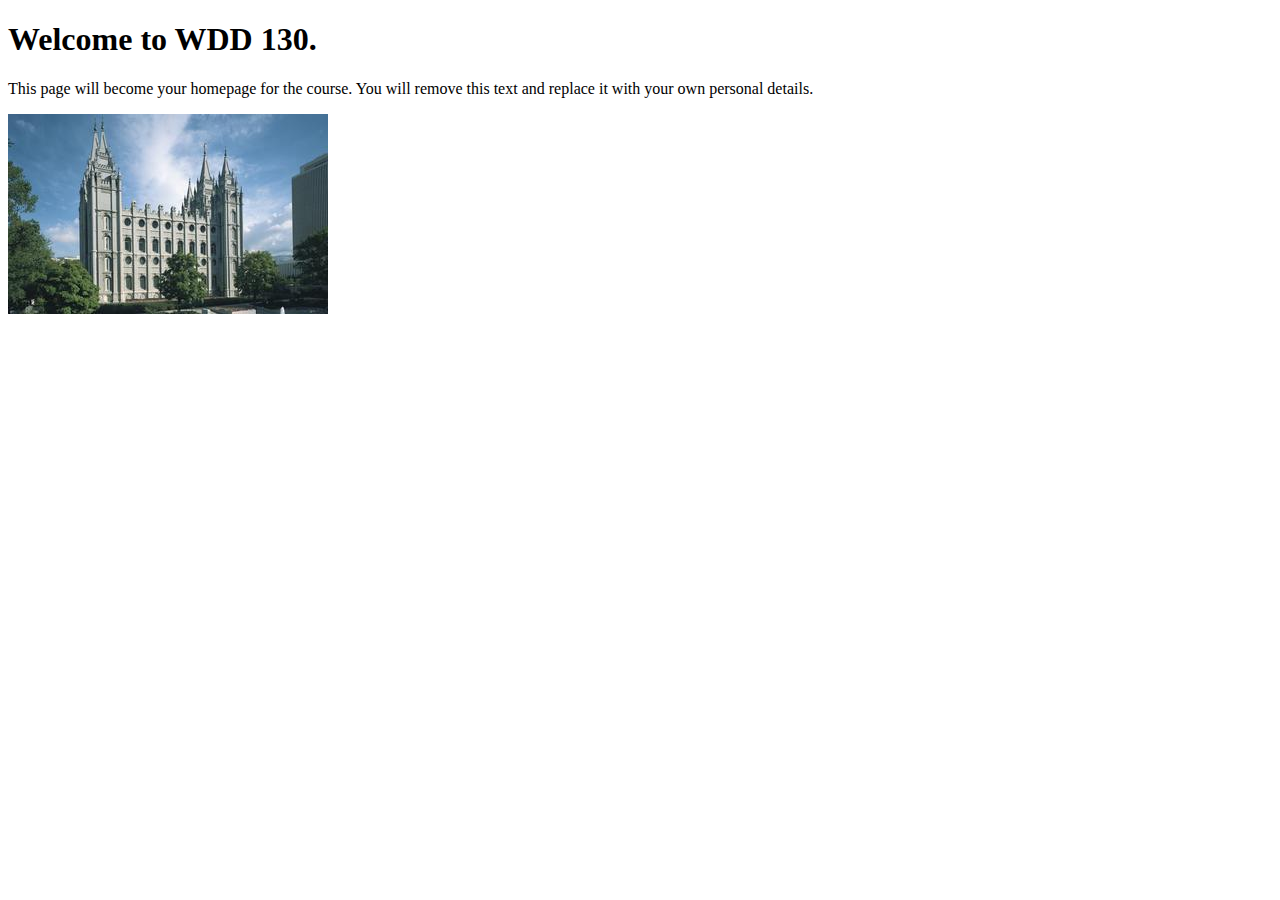
<file: index.html>
<!DOCTYPE html>
<html lang="en">
<head>
    <meta charset="UTF-8">
    <meta name="viewport" content="width=device-width, initial-scale=1.0">
    <title>WDD 130 | Personal Homepage</title>
</head>
<body>
    <h1>Welcome to WDD 130.</h1>
    <p>This page will become your homepage for the course. You will remove this text and replace it with your own personal details.</p>

    <img src="images/salt-lake-temple.jpg" alt="The Salt Lake Temple.">
</body>
</html>
</file>
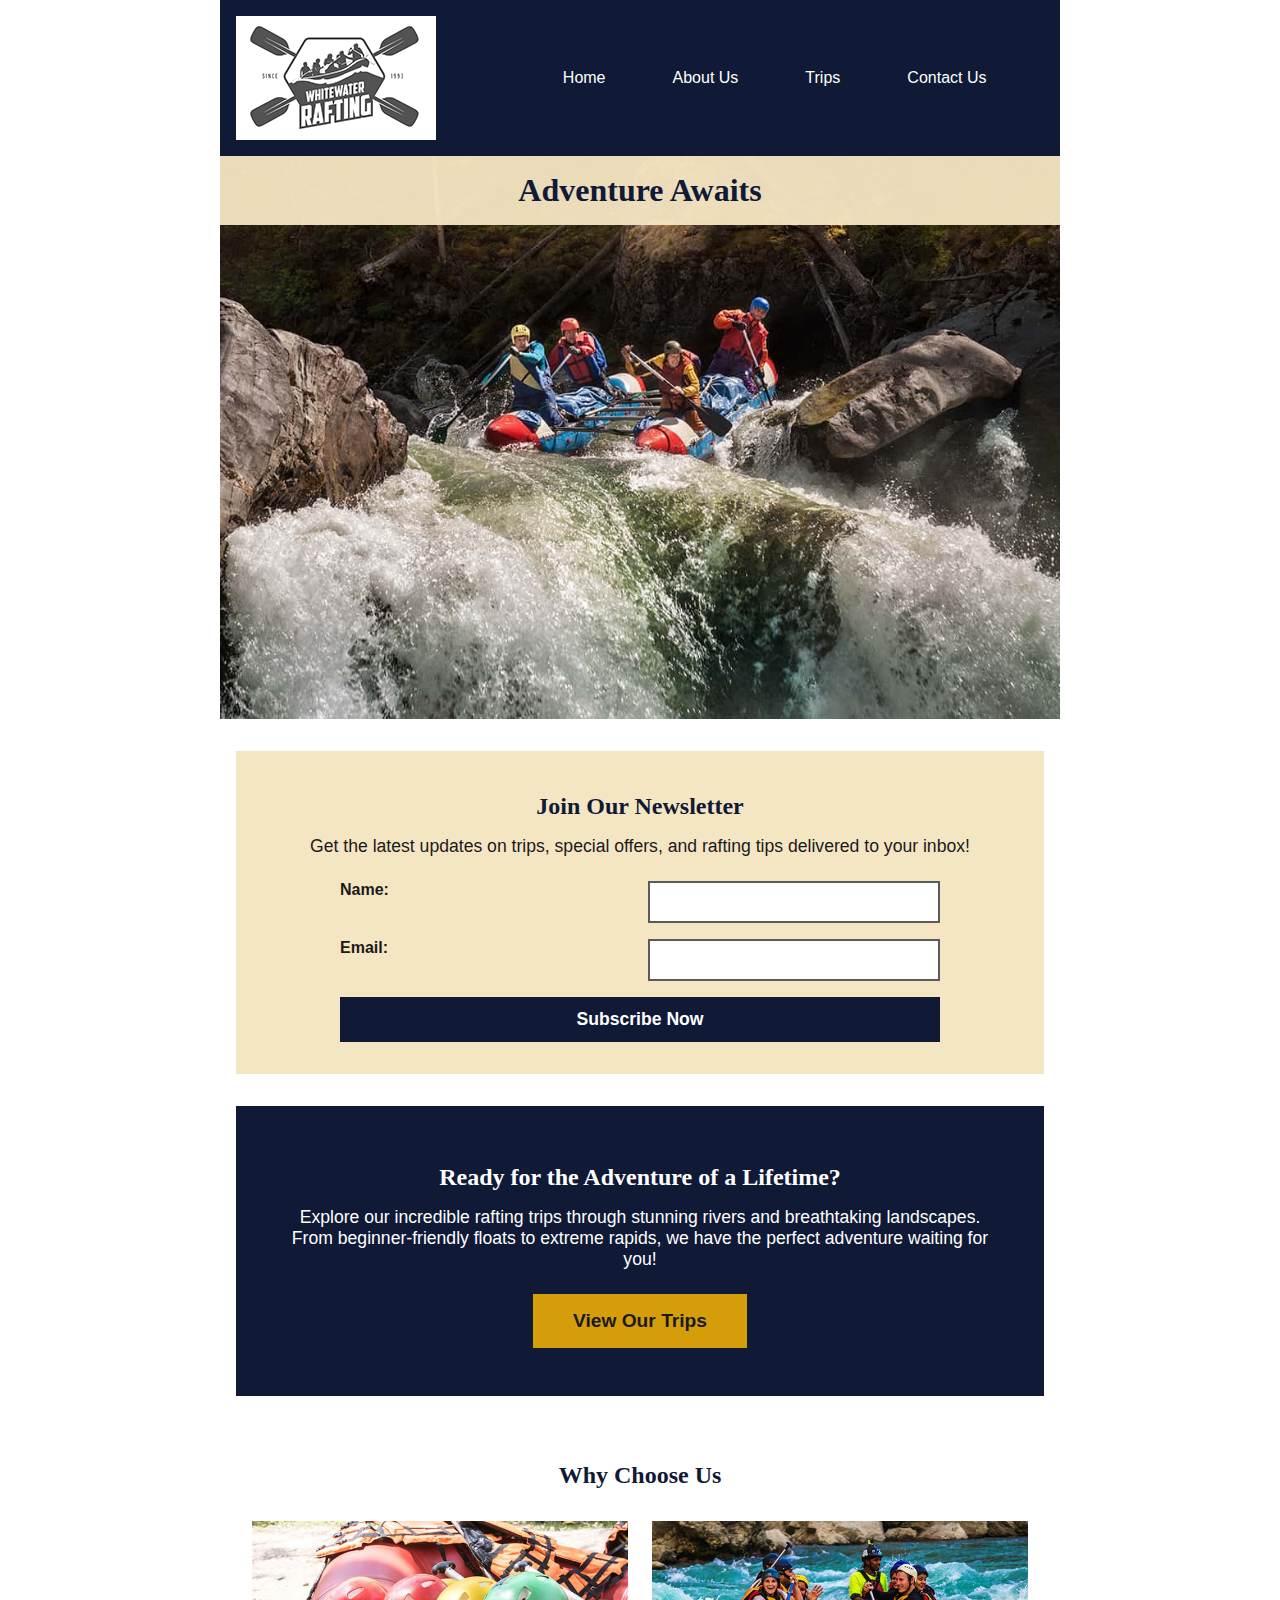
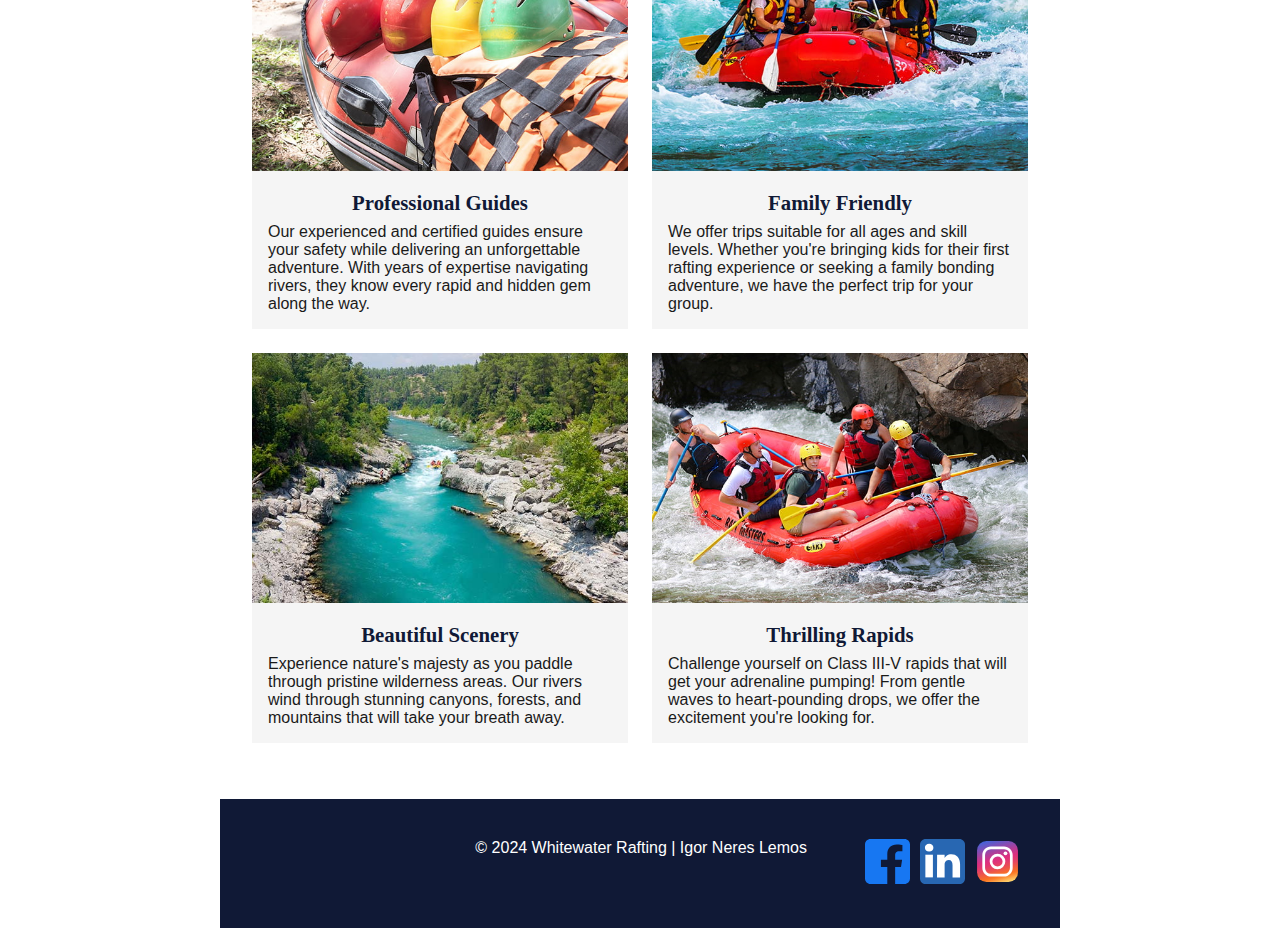
<file: wwr/index.html>
<!DOCTYPE html>
<html lang="en">

<head>
    <meta charset="UTF-8">
    <meta name="viewport" content="width=device-width, initial-scale=1.0">
    <meta name="description"
        content="Experience the thrill of whitewater rafting with professional guides and breathtaking rivers.">
    <meta name="author" content="Igor Neres Lemos">
    <link rel="stylesheet" href="styles/rafting.css">
    <title>Home - Whitewater Rafting Adventures</title>
</head>

<body>
    <header>
        <img src="images/z-wwr-crossedoars.png" alt="Whitewater Rafting Logo">
        <nav aria-label="Site menu">
            <ul>
                <li><a href="index.html">Home</a></li>
                <li><a href="about.html">About Us</a></li>
                <li><a href="trips.html">Trips</a></li>
                <li><a href="contact.html">Contact Us</a></li>
            </ul>
        </nav>
    </header>
    <main>
        <div class="hero">
            <img src="images/rafting41_1024.jpg" alt="Rafters conquering whitewater rapids">
            <h1>Adventure Awaits</h1>
        </div>

        <section class="newsletter">
            <h2>Join Our Newsletter</h2>
            <p>Get the latest updates on trips, special offers, and rafting tips delivered to your inbox!</p>
            <form action="submit_newsletter.php" method="post">
                <label for="fullname">Name:</label>
                <input type="text" id="fullname" name="fullname" required>

                <label for="email">Email:</label>
                <input type="email" id="email" name="email" required>

                <button type="submit">Subscribe Now</button>
            </form>
        </section>

        <section class="cta">
            <h2>Ready for the Adventure of a Lifetime?</h2>
            <p>Explore our incredible rafting trips through stunning rivers and breathtaking landscapes. From
                beginner-friendly floats to extreme rapids, we have the perfect adventure waiting for you!</p>
            <a href="trips.html" class="cta-button">View Our Trips</a>
        </section>

        <section class="offerings">
            <h2>Why Choose Us</h2>
            <div class="offerings-grid">
                <div class="offering-item">
                    <img src="images/rafting22_600.jpg" alt="Safety equipment ready for rafting">
                    <h3>Professional Guides</h3>
                    <p>Our experienced and certified guides ensure your safety while delivering an unforgettable
                        adventure. With years of expertise navigating rivers, they know every rapid and hidden gem along
                        the way.</p>
                </div>
                <div class="offering-item">
                    <img src="images/rafting17_600.jpg" alt="Happy rafters enjoying the river">
                    <h3>Family Friendly</h3>
                    <p>We offer trips suitable for all ages and skill levels. Whether you're bringing kids for their
                        first rafting experience or seeking a family bonding adventure, we have the perfect trip for
                        your group.</p>
                </div>
                <div class="offering-item">
                    <img src="images/rafting58_600.jpg" alt="Scenic river canyon view">
                    <h3>Beautiful Scenery</h3>
                    <p>Experience nature's majesty as you paddle through pristine wilderness areas. Our rivers wind
                        through stunning canyons, forests, and mountains that will take your breath away.</p>
                </div>
                <div class="offering-item">
                    <img src="images/rafting19_600.jpg" alt="Rafters navigating challenging rapids">
                    <h3>Thrilling Rapids</h3>
                    <p>Challenge yourself on Class III-V rapids that will get your adrenaline pumping! From gentle waves
                        to heart-pounding drops, we offer the excitement you're looking for.</p>
                </div>
            </div>
        </section>
    </main>
    <footer>
        <p>&copy; 2024 Whitewater Rafting | Igor Neres Lemos</p>
        <nav class="socialmedia" aria-label="Related links">
            <a href="https://facebook.com">
                <img src="images/facebook-square.svg" alt="Facebook Icon">
            </a>
            <a href="https://linkedin.com">
                <img src="images/linkedin-square.svg" alt="LinkedIn Icon">
            </a>
            <a href="https://instagram.com">
                <img src="images/instagram-square.svg" alt="Instagram Icon">
            </a>
        </nav>
    </footer>
</body>

</html>
</file>
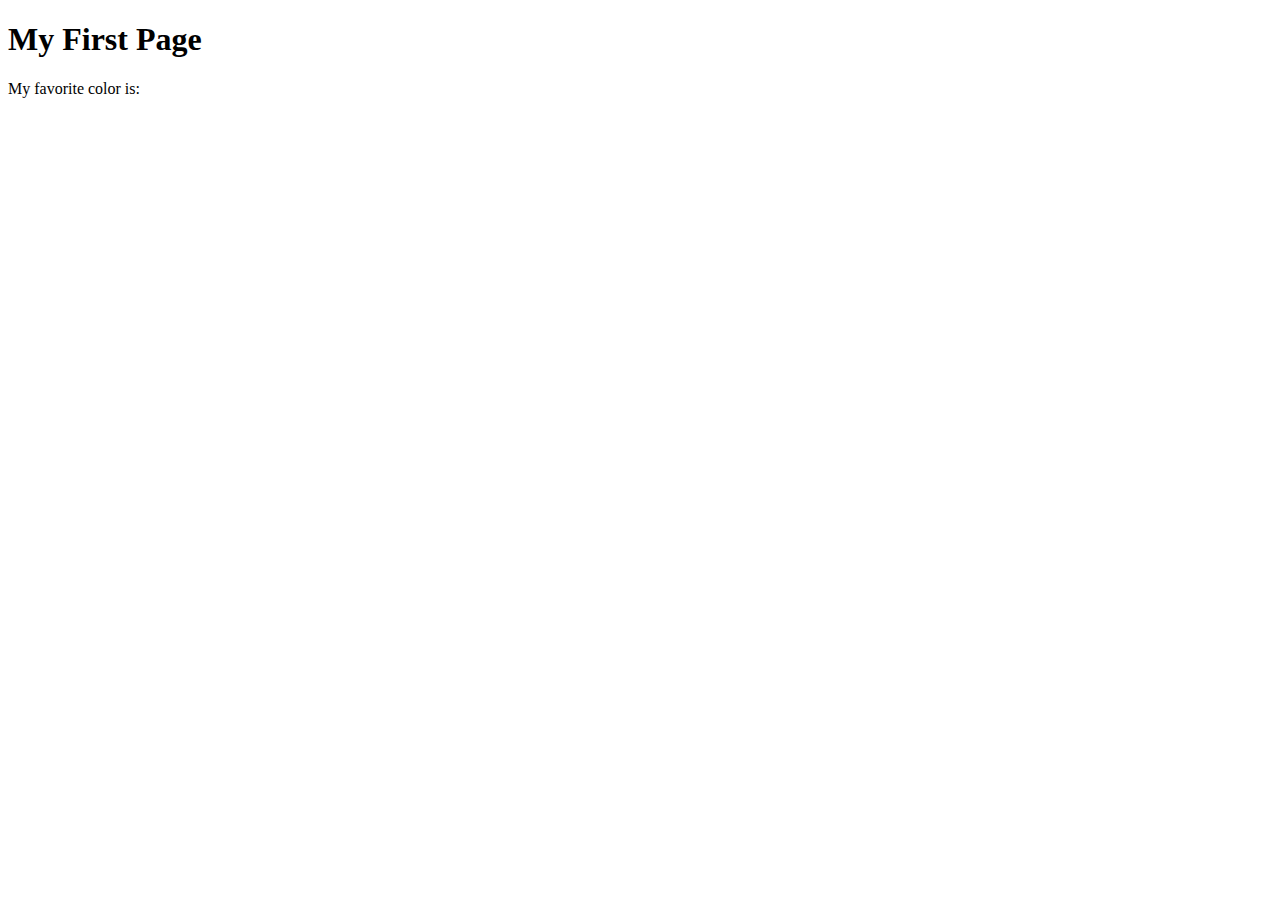
<file: week01/first-page.html>
<!DOCTYPE html>
<html lang="en">
<head>
    <meta charset="UTF-8">
    <meta name="viewport" content="width=device-width, initial-scale=1.0">
    <title>My First Page</title>
</head>
<body>
    <h1>My First Page</h1>
    <p>My favorite color is: </p>
</body>
</html>
</file>
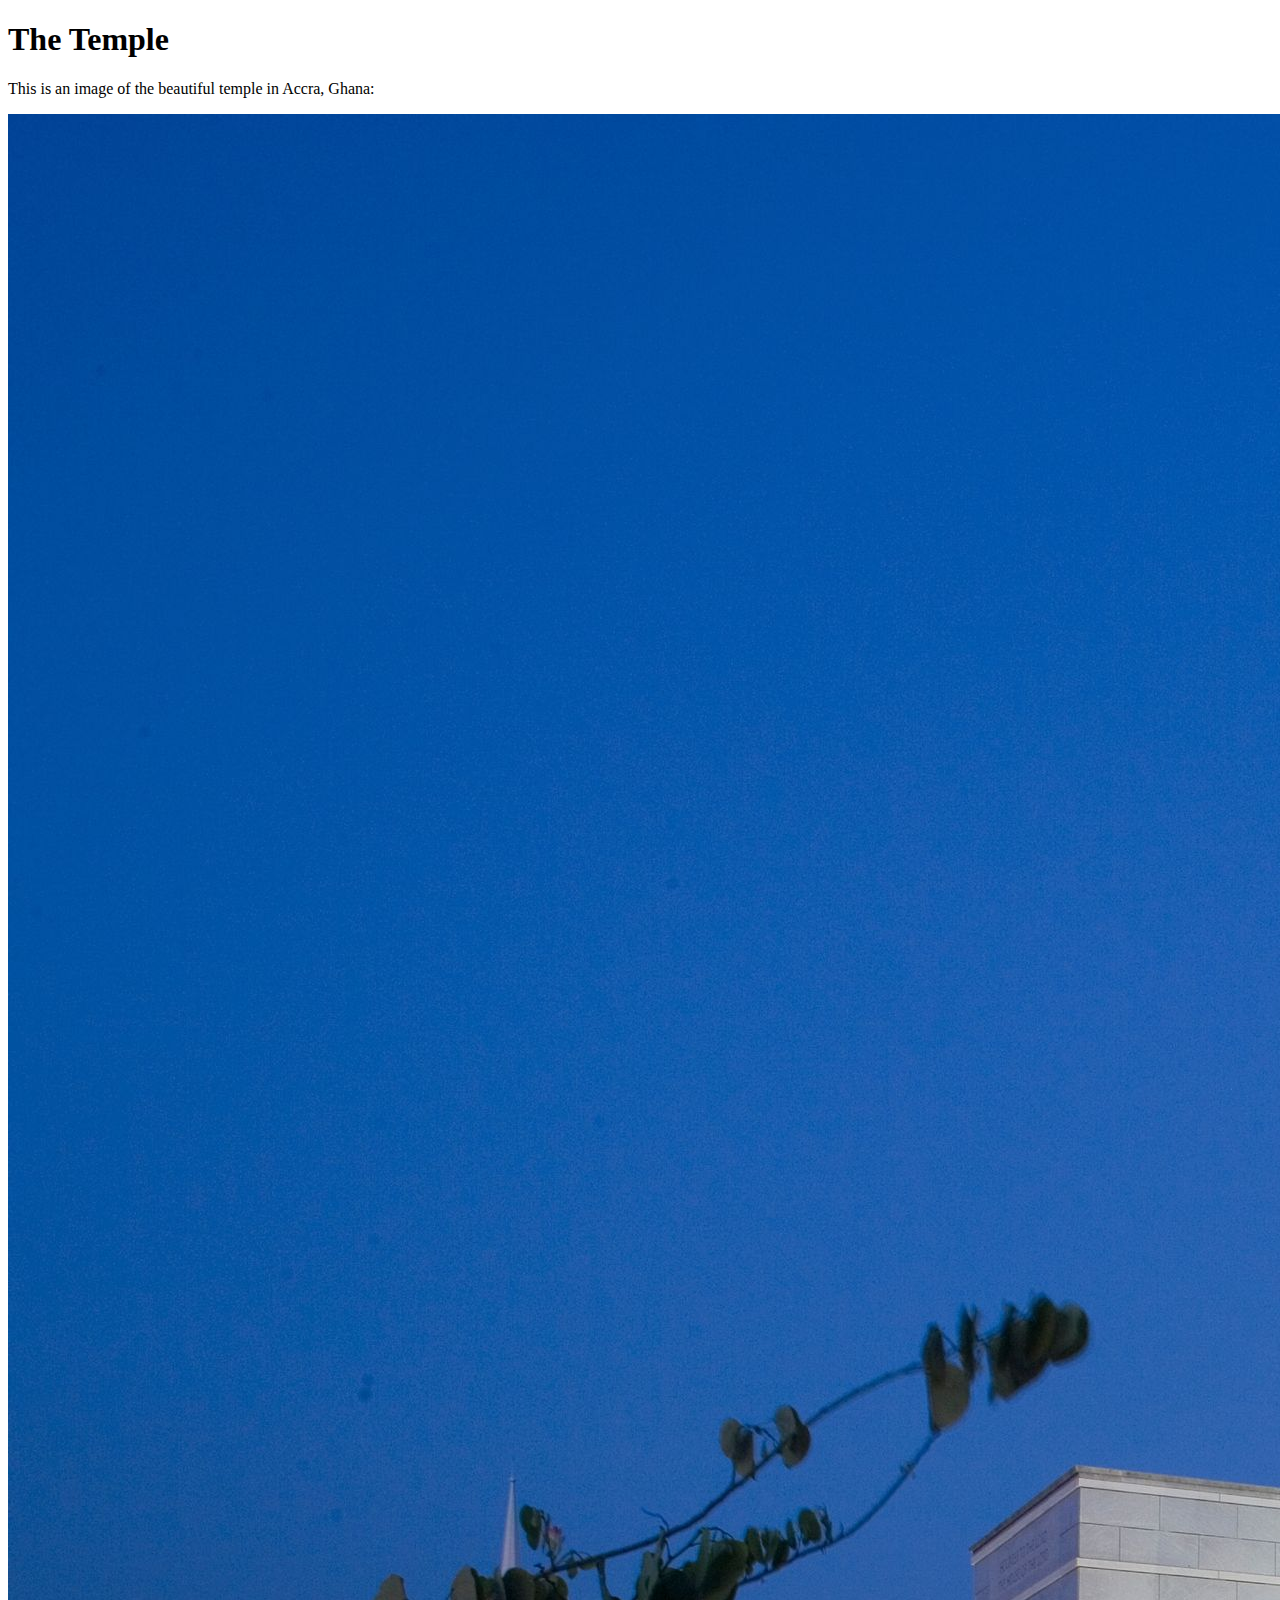
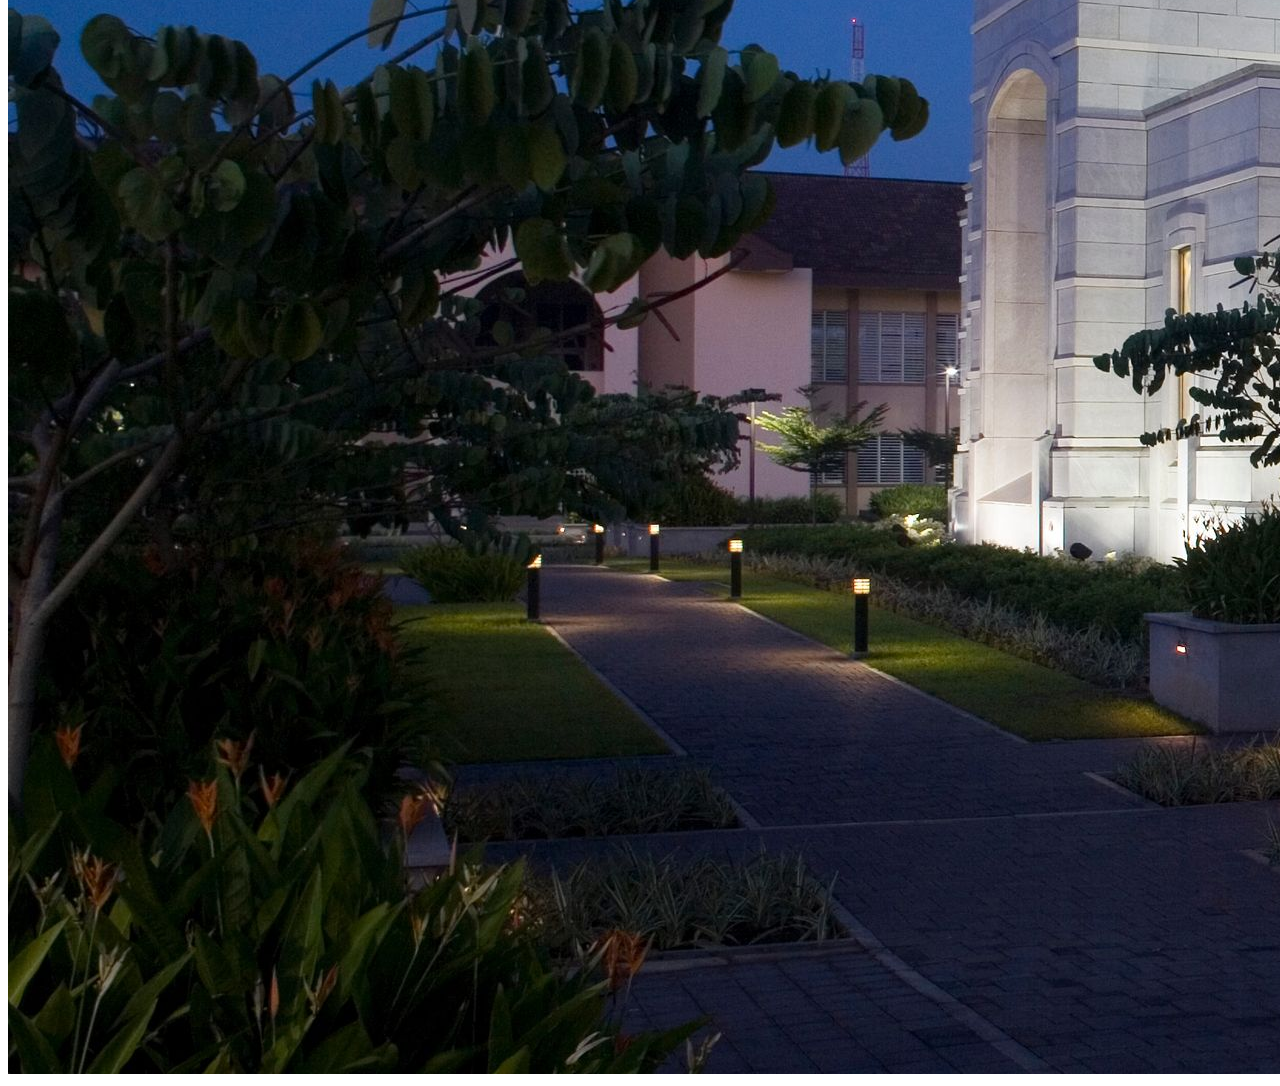
<file: week01/images.html>
<!DOCTYPE html>
<html lang="en">
<head>
    <meta charset="UTF-8">
    <meta name="viewport" content="width=device-width, initial-scale=1.0">
    <title>Temple Image</title>
</head>
<body>
    <h1>The Temple</h1>
    <p>This is an image of the beautiful temple in Accra, Ghana:</p>
    <img src="images/temple-large.jpeg" alt="The Accra Ghana Temple">
    
</body>
</html>
</file>
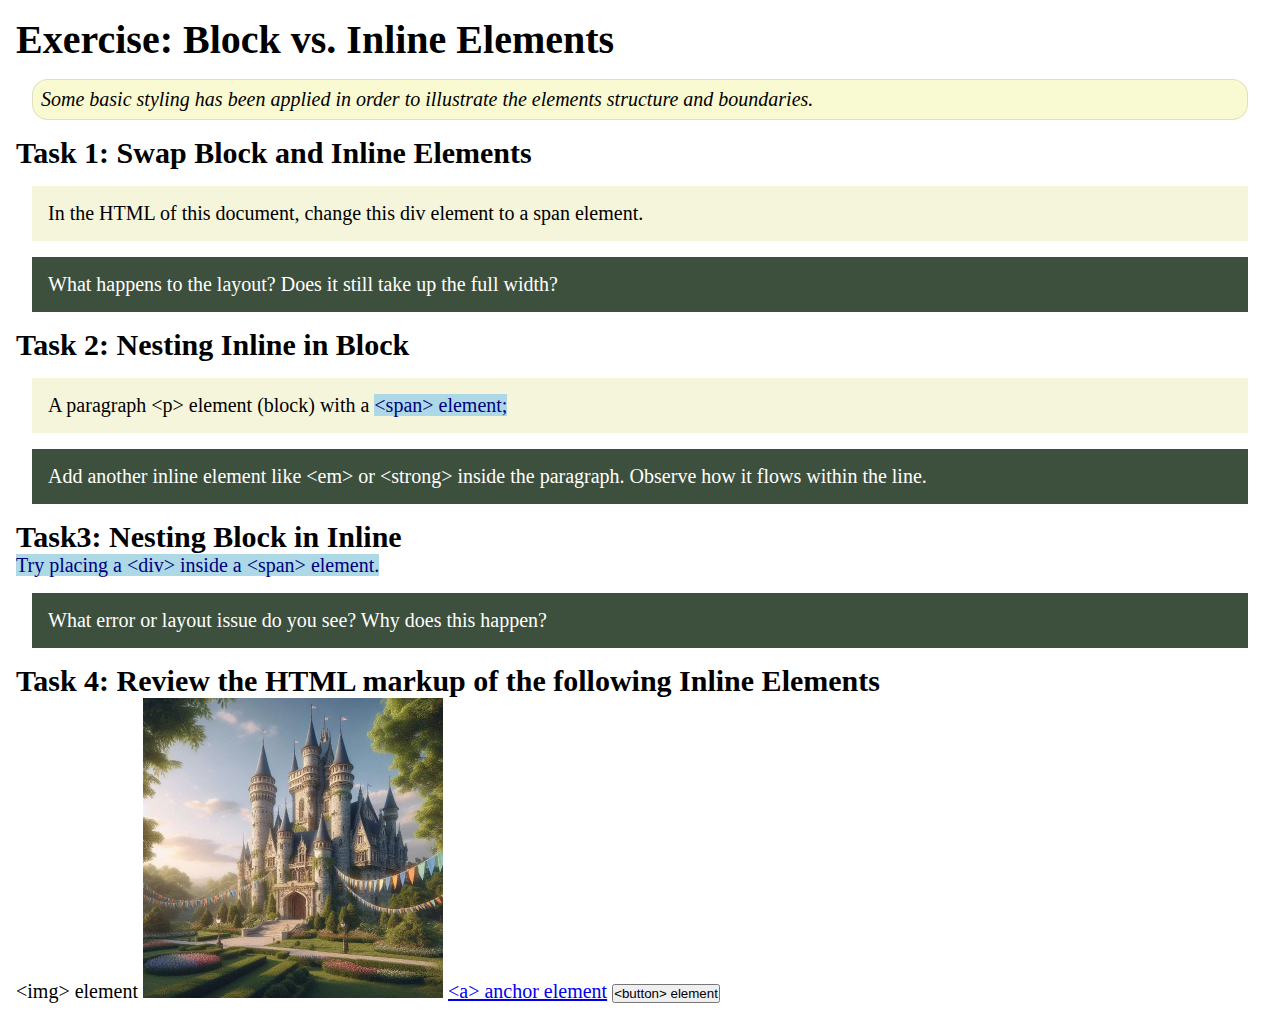
<file: week02/block-vs-inline.html>
<!DOCTYPE html>
<html lang="en">

<head>
    <meta charset="UTF-8">
    <meta name="viewport" content="width=device-width, initial-scale=1.0">
    <title>Exercise: Block vs. Inline Elements</title>
    <link rel="stylesheet" href="styles/block-vs-inline.css">
</head>

<body>
    <main>
        <h1>Exercise: Block vs. Inline Elements</h1>
        <p class="note">Some basic styling has been applied in order to illustrate the elements structure and
            boundaries.</p>

        <h2>Task 1: Swap Block and Inline Elements</h2>
        <div>In the HTML of this document, change this div element to a span element.</div>

        <p class="question">What happens to the layout? Does it still take up the full width?</p>

        <h2>Task 2: Nesting Inline in Block</h2>
        <p>A paragraph &lt;p&gt; element (block) with a <span>&lt;span&gt; element;</span></p>
        <p class="question">Add another inline element like &lt;em&gt; or &lt;strong&gt; inside the paragraph. Observe
            how it flows within the line.</p>

        <h2>Task3: Nesting Block in Inline</h2>
        <span>Try placing a &lt;div&gt; inside a &lt;span&gt; element.</span>
            <p class="question">What error or layout issue do you see? Why does this happen?</p>


            <h2>Task 4: Review the HTML markup of the following Inline Elements</h2>
        &lt;img&gt; element
        <img src="images/castle.webp" alt="placeholder image (images are inline)" width="300" height="300">
        <a href="https://churchofjesuschrist.org">&lt;a&gt; anchor element</a>
        <button type="button">&lt;button&gt; element</button>
    </main>
</body>

</html>
</file>
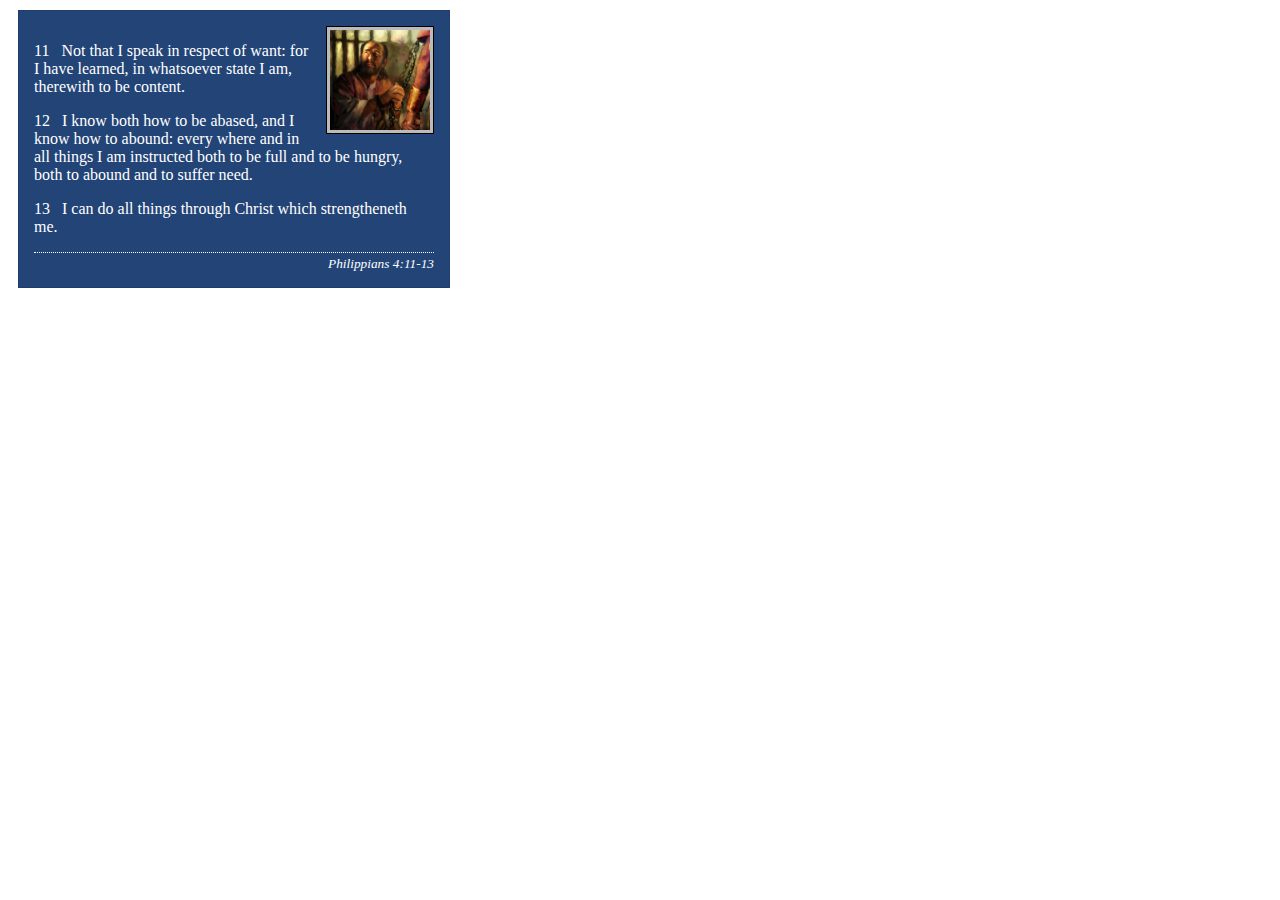
<file: week02/box-model-solution.html>
<!DOCTYPE html>
<html lang="en">
<head>
    <meta charset="UTF-8">
    <meta name="viewport" content="width=device-width, initial-scale=1.0">
    <title>Box Model Activity</title>
    <link rel="stylesheet" href="styles/box-model-solution.css">
</head>
<body>
    <main>
        <div class="callout">
            <img src="images/apostle-paul-imprisoned.webp" alt="Paul the Apostle - Imprisoned in Rome" width="200" height="200">
            <blockquote>
                <p>11 &nbsp; Not that I speak in respect of want: for I have learned, in whatsoever state I am, therewith to be content.</p>
                <p>12 &nbsp; I know both how to be abased, and I know how to abound: every where and in all things I am instructed both to be full and to be hungry, both to abound and to suffer need.</p>
                <p>13 &nbsp; I can do all things through Christ which strengtheneth me.</p>
            </blockquote>
            <cite>Philippians 4:11-13</cite>
        </div>
    </main>
</body>
</html>
</file>
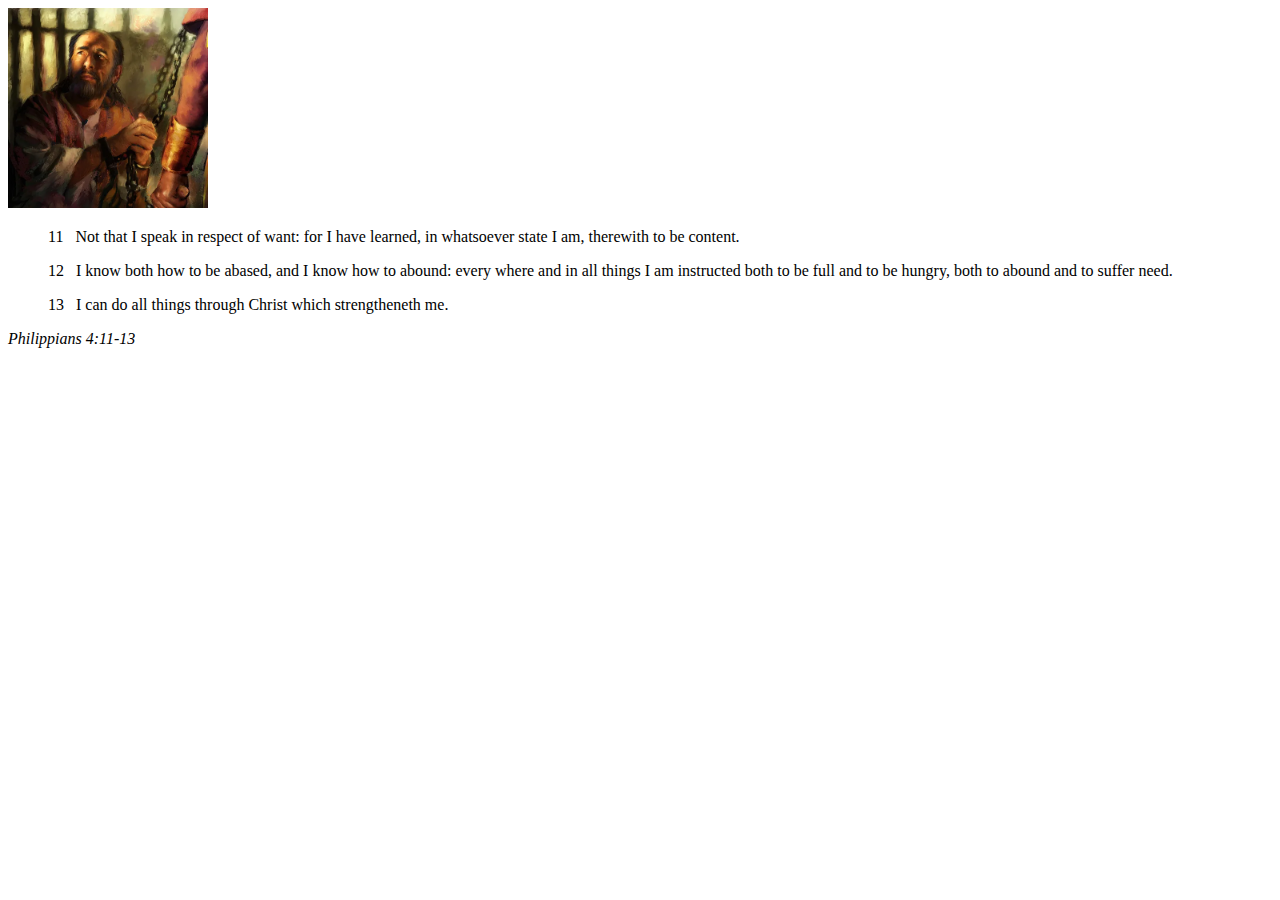
<file: week02/box-model.html>
<!DOCTYPE html>
<html lang="en">
<head>
    <meta charset="UTF-8">
    <meta name="viewport" content="width=device-width, initial-scale=1.0">
    <title>Box Model Activity</title>
</head>
<body>
    <main>
        <div class="callout">
            <img src="images/apostle-paul-imprisoned.webp" alt="Paul the Apostle - Imprisoned in Rome" width="200" height="200">
            <blockquote>
                <p>11 &nbsp; Not that I speak in respect of want: for I have learned, in whatsoever state I am, therewith to be content.</p>
                <p>12 &nbsp; I know both how to be abased, and I know how to abound: every where and in all things I am instructed both to be full and to be hungry, both to abound and to suffer need.</p>
                <p>13 &nbsp; I can do all things through Christ which strengtheneth me.</p>
            </blockquote>
            <cite>Philippians 4:11-13</cite>
        </div>
    </main>
</body>
</html>
</file>
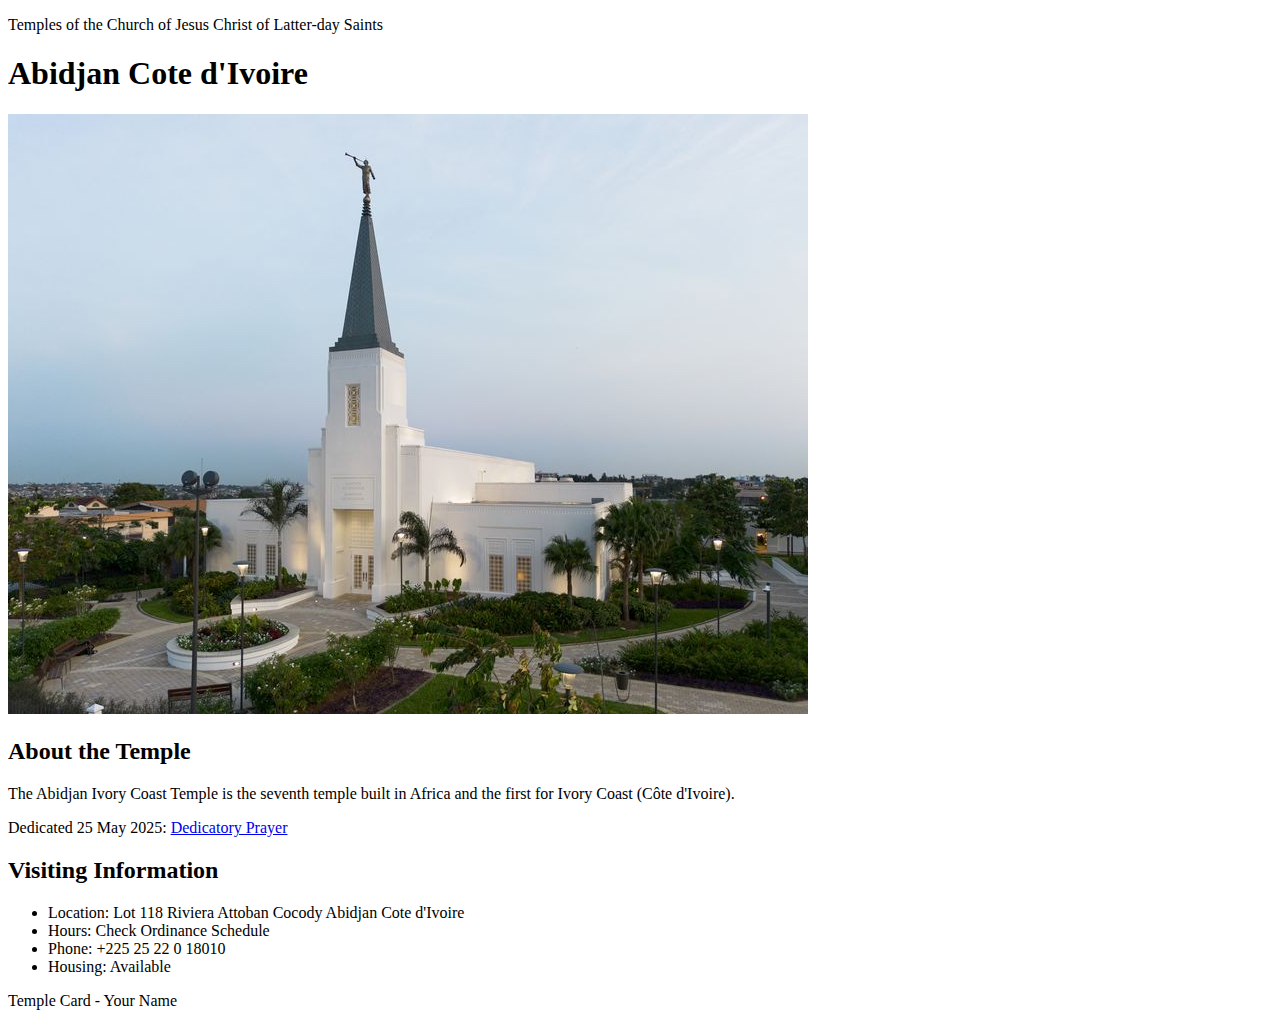
<file: week02/temple.html>
<!DOCTYPE html>
<html lang="en">

<head>
    <meta charset="UTF-8">
    <meta name="viewport" content="width=device-width, initial-scale=1.0">
    <title>Temple Card - Abidjan Cote d'Ivoire</title>
</head>

<body>
    <header>
        <p>Temples of the Church of Jesus Christ of Latter-day Saints</p>
    </header>
    <main>
        <h1>Abidjan Cote d'Ivoire</h1>
        <picture>
            <img src="images/abidjan-ivory-coast.jpeg" alt="Abidjan Cote d'Ivoire Temple">
        </picture>
        <section>
            <h2>About the Temple</h2>
            <p>The Abidjan Ivory Coast Temple is the seventh temple built in Africa and the first for Ivory Coast (Côte
                d'Ivoire).</p>
            <p>Dedicated 25 May 2025: <a
                    href="https://www.churchofjesuschrist.org/temples/dedicatory-prayer/abidjan-ivory-coast-temple/2025-05-25?lang=eng"
                    target="_blank" rel="noopener noreferrer">Dedicatory Prayer</a></p>
        </section>
        <section>
            <h2>Visiting Information</h2>
            <ul>
                <li>Location: Lot 118 Riviera Attoban Cocody Abidjan Cote d'Ivoire</li>
                <li>Hours: Check Ordinance Schedule</li>
                <li>Phone: +225 25 22 0 18010</li>
                <li>Housing: Available</li>
            </ul>
        </section>
    </main>
    <footer>
        <p>Temple Card - Your Name</p>
    </footer>
</body>

</html>
</file>
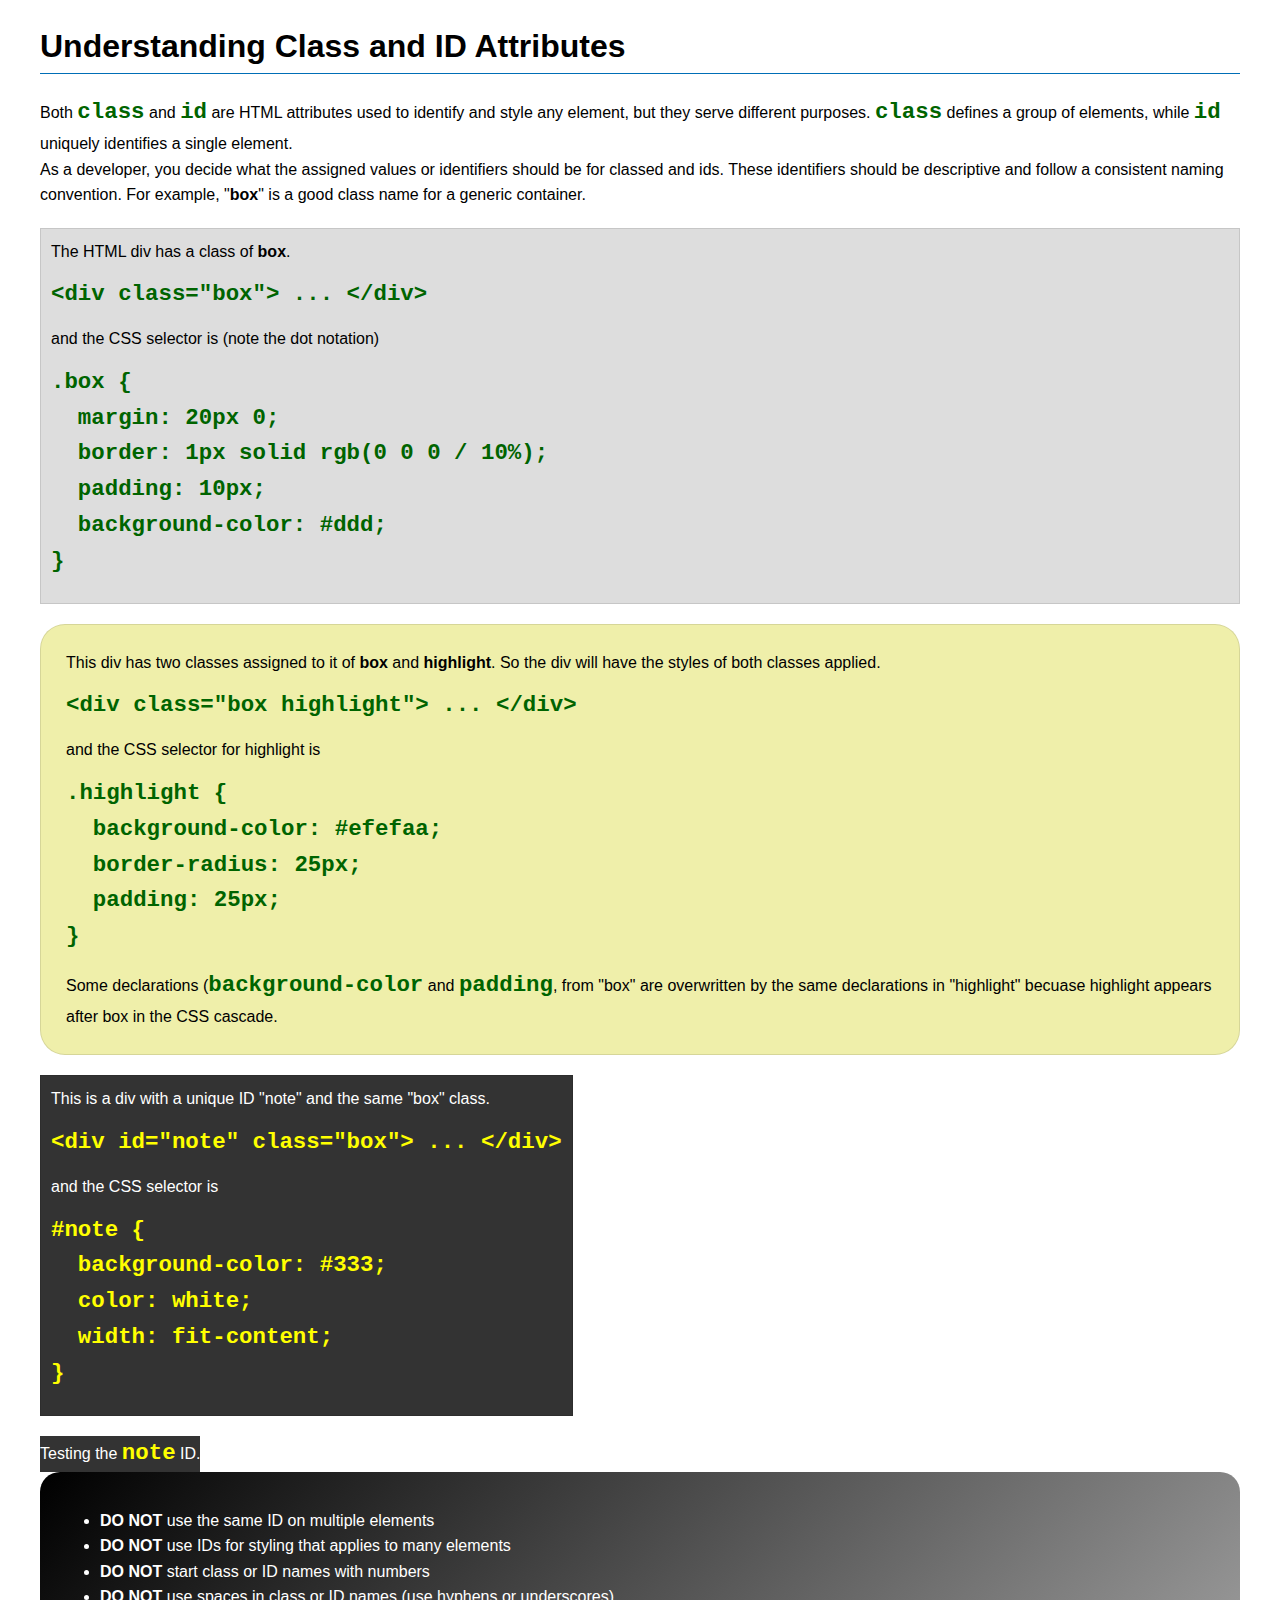
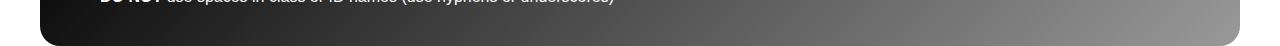
<file: week03/class-and-id.html>
<!DOCTYPE html>
<html lang="en">

<head>
    <meta charset="UTF-8">
    <meta name="viewport" content="width=device-width, initial-scale=1.0">
    <title>Class vs ID Attributes</title>
    <link rel="stylesheet" href="styles/class-and-id.css">
</head>

<body>
    <h1>Understanding Class and ID Attributes</h1>
    <p>Both <code>class</code> and <code>id</code> are HTML attributes used to identify and style any element, but they
        serve different purposes. <code>class</code> defines a group of elements, while <code>id</code> uniquely
        identifies a single element.</p>
    <p>As a developer, you decide what the assigned values or identifiers should be for classed and ids. These
        identifiers should be
        descriptive and follow a consistent naming convention. For example, "<strong>box</strong>" is a good class name
        for a generic container.</p>
    <div class="box">
        <p>The HTML div has a class of <strong>box</strong>.</p>
        <pre><code class="html">&lt;div class="box"&gt; ... &lt;/div&gt;</code></pre>
        and the CSS selector is (note the dot notation)
        <pre><code class="css">.box {
  margin: 20px 0;
  border: 1px solid rgb(0 0 0 / 10%);
  padding: 10px;
  background-color: #ddd; 
}</code></pre>
    </div>

    <div class="box highlight">
        <p>This div has two classes assigned to it of <strong>box</strong> and <strong>highlight</strong>. So the div
            will have the styles of both classes applied.</p>
        <pre><code class="html">&lt;div class="box highlight"&gt; ... &lt;/div&gt;</code></pre>
        and the CSS selector for highlight is
        <pre><code class="css">.highlight {
  background-color: #efefaa;
  border-radius: 25px;
  padding: 25px;
}</code></pre>
<p>Some declarations (<code>background-color</code> and <code>padding</code>, from "box" are overwritten by the same declarations in "highlight" becuase highlight appears after box in the CSS cascade.</p>
    </div>

    <div id="note" class="box">
        <p>This is a div with a unique ID "note" and the same "box" class.</p>
        <pre><code class="html">&lt;div id="note" class="box"&gt; ... &lt;/div&gt;</code></pre>
        and the CSS selector is
        <pre><code class="css">#note {
  background-color: #333;
  color: white;
  width: fit-content;
}</code></pre>
    </div>

    <div id="note">
        <p>Testing the <code>note</code> ID.</p>
    </div>

    <section id="best-practice">
        <ul>
            <li><strong>DO NOT</strong> use the same ID on multiple elements</li>
            <li><strong>DO NOT</strong> use IDs for styling that applies to many elements</li>
            <li><strong>DO NOT</strong> start class or ID names with numbers</li>
            <li><strong>DO NOT</strong> use spaces in class or ID names (use hyphens or underscores)</li>
        </ul>
    </section>




</body>

</html>
</file>
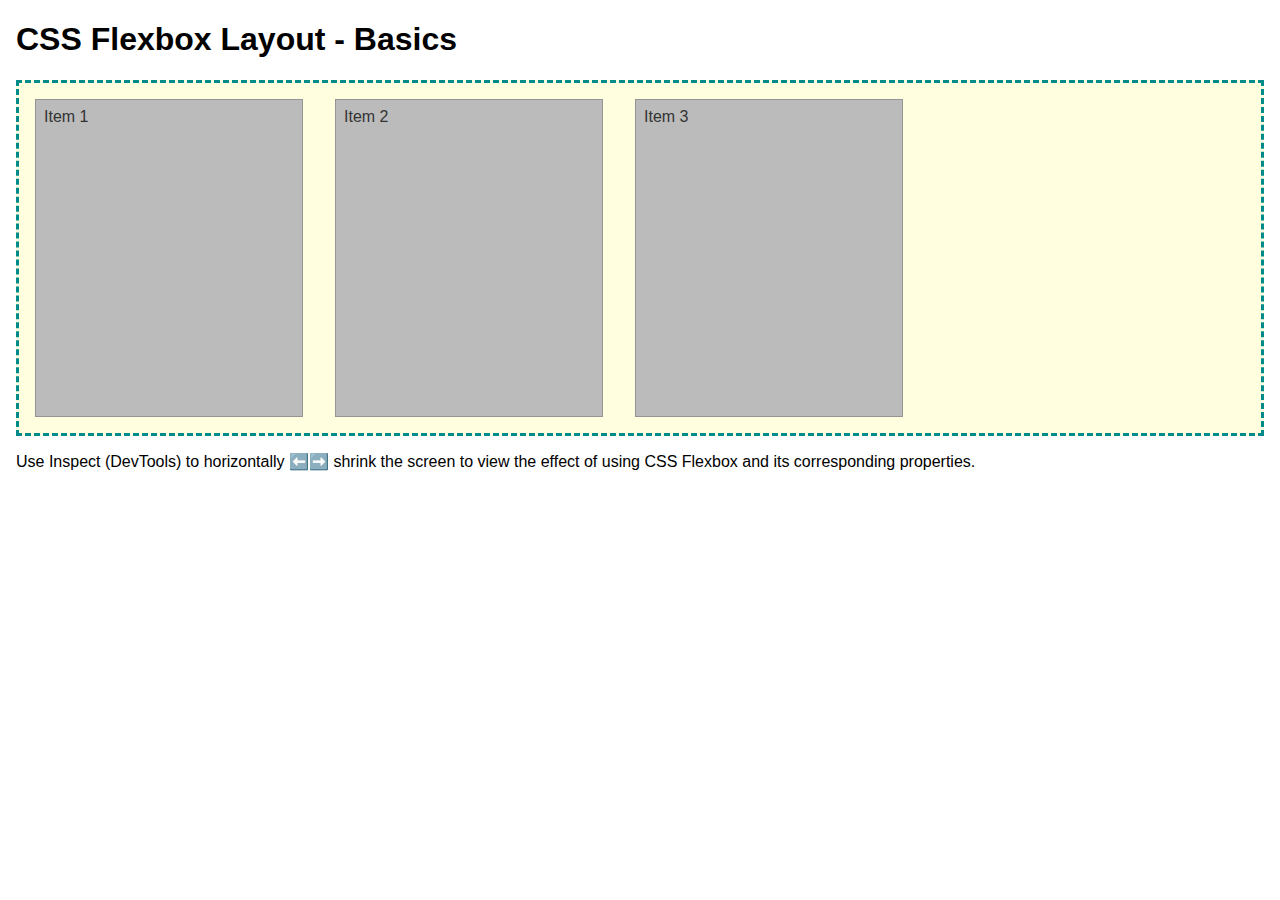
<file: week04/flexbox-layout.html>
<!DOCTYPE html>
<html lang="en">
<head>
    <meta charset="UTF-8">
    <meta name="viewport" content="width=device-width, initial-scale=1.0">
    <title>CSS Flexbox Layout - Basics</title>
    <link rel="stylesheet" href="styles/flexbox.css">
</head>
<body>
    <main>
        <h1>CSS Flexbox Layout - Basics</h1>
        <div class="flex-container">
            <div class="flex-item item1">Item 1</div>
            <div class="flex-item item2">Item 2</div>
            <div class="flex-item item3">Item 3</div>
        </div>
        <p>Use Inspect (DevTools) to horizontally ⬅️➡️ shrink the screen to view the effect of using CSS Flexbox and its corresponding properties.</p>
    </main>
</body>
</html>
</file>
<file: wwr/styles/rafting.css>
:root {
    --primary-color: #5a5a5a;
    --secondary-color: #d69d0a;
    --accent1-color: #101936;
    --accent2-color: #f5e6c3;
    --heading-font: "Times New Roman", "Georgia", serif;
    --body-font: Arial, Helvetica, sans-serif;
}

* {
    margin: 0;
    padding: 0;
    box-sizing: border-box;
}

body {
    font-family: var(--body-font);
    color: #1a1a1a;
}

header {
    background-color: var(--accent1-color);
    color: white;
    display: grid;
    grid-template-columns: 1fr 2fr;
    justify-content: space-around;
    align-items: center;
    padding: 16px 16px 16px 16px;
}

header a {
    color: white;
    text-decoration: none;
}

header a:hover {
    color: var(--secondary-color);
}

ul {
    display: flex;
    justify-content: space-around;
    list-style-type: none;
}

header,
main,
footer {
    width: 840px;
    margin: 0 auto;
}

h1,
h2 {
    font-family: var(--heading-font);
    color: var(--accent1-color);
}

nav,
p,
section,
article {
    margin: 16px;
    padding: 8px;
}

.socialmedia a {
    text-decoration: none;
}

.hero {
    position: relative;
    justify-items: center;
}

.hero img {
    display: block;
    width: 100%;
    height: auto;
}

.hero article {
    order: 1;
    position: absolute;
    top: 45%;
    width: 90%;
    margin: 0;
    left: 5%;
    padding: 10px;
    background-color: rgba(245, 230, 195, 0.95);
    color: var(--accent1-color);
    font-weight: 600;
}

.hero article img {
    float: right;
    width: 125px;
}

h1 {
    position: absolute;
    top: 0;
    width: 100%;
    left: 0;
    padding: 16px;
    text-align: center;
    background-color: rgba(245, 230, 195, 0.95);
    color: var(--accent1-color);
}

section {
    position: relative;
}

.history {
    display: grid;
    grid-template-columns: 1fr 1fr 1fr;
    margin: 0;
    align-items: start;
}

section h2 {
    grid-column: span 3;
    text-align: center;
    margin: 10px;
}

section p {
    padding: 0;
    margin: 10px;
}

section img {
    height: 400px;
    width: auto;
    margin: 10px;
}

.rafting-gallery {
    display: grid;
    grid-template-columns: repeat(auto-fit, minmax(120px, 1fr));
    gap: 1rem;
    margin: 0;
    padding: 0;
    justify-content: space-around;
}

.rafting-gallery div {
    text-align: center;
    font-size: 0.9rem;
    justify-items: center;
}

.rafting-gallery img {
    width: 100%;
    height: auto;
}

footer {
    background-color: var(--accent1-color);
    color: white;
    padding: 16px;
}

footer,
footer nav {
    display: flex;
    justify-content: right;
    gap: 10px;
}

footer img {
    width: 45px;
    height: auto;
}

/* Contact Page Styles */

.contact-hero {
    background-color: var(--accent2-color);
    text-align: center;
    padding: 32px 16px;
    margin: 0;
}

.contact-hero h1 {
    position: static;
    background-color: transparent;
    color: var(--accent1-color);
    margin-bottom: 8px;
}

.contact-hero p {
    font-size: 1.2rem;
    color: var(--accent1-color);
    margin: 0;
}

.contact-info {
    margin: 32px 16px;
}

.contact-info h2 {
    text-align: center;
    margin-bottom: 24px;
}

.info-container {
    display: grid;
    grid-template-columns: 1fr 1fr;
    gap: 24px;
    align-items: start;
}

.contact-details {
    display: flex;
    flex-direction: column;
    gap: 20px;
}

.detail-item h3 {
    font-family: var(--heading-font);
    color: var(--accent1-color);
    margin-bottom: 8px;
    font-size: 1.1rem;
}

.detail-item p {
    margin: 0;
    padding: 0;
}

.map-container {
    display: flex;
    justify-content: center;
    align-items: center;
}

.map-container iframe {
    width: 100%;
    max-width: 400px;
    height: 300px;
    border: 2px solid var(--primary-color);
}

.employee-profiles {
    margin: 32px 16px;
    background-color: var(--accent2-color);
    padding: 24px;
}

.employee-profiles h2 {
    text-align: center;
    margin-bottom: 24px;
}

.employee-grid {
    display: grid;
    grid-template-columns: repeat(3, 1fr);
    gap: 20px;
    margin: 0;
    padding: 0;
}

.employee {
    margin: 0;
    padding: 0;
    text-align: center;
}

.employee img {
    width: 100%;
    height: 200px;
    object-fit: cover;
    border: 3px solid var(--accent1-color);
    margin: 0;
}

.employee figcaption {
    margin-top: 12px;
    font-size: 0.95rem;
}

.employee figcaption strong {
    display: block;
    font-size: 1.1rem;
    color: var(--accent1-color);
    margin-bottom: 4px;
}

.contact-form {
    margin: 32px 16px;
    padding: 24px;
    background-color: #f5f5f5;
}

.contact-form h2 {
    text-align: center;
    margin-bottom: 24px;
}

.contact-form form {
    max-width: 600px;
    margin: 0 auto;
}

.form-group {
    margin-bottom: 20px;
}

.form-group label {
    display: block;
    font-weight: 600;
    color: #1a1a1a;
    margin-bottom: 6px;
}

.form-group input[type="text"],
.form-group input[type="email"],
.form-group textarea {
    width: 100%;
    padding: 10px;
    border: 2px solid var(--primary-color);
    font-family: var(--body-font);
    font-size: 1rem;
}

.form-group textarea {
    resize: vertical;
}

.form-group fieldset {
    border: 2px solid var(--primary-color);
    padding: 16px;
}

.form-group legend {
    font-weight: 600;
    color: #1a1a1a;
    padding: 0 8px;
}

.radio-group {
    display: flex;
    flex-direction: column;
    gap: 10px;
}

.radio-group label {
    display: flex;
    align-items: center;
    font-weight: normal;
}

.radio-group input[type="radio"] {
    margin-right: 8px;
    width: 18px;
    height: 18px;
}

.checkbox-group label {
    display: flex;
    align-items: center;
    font-weight: normal;
}

.checkbox-group input[type="checkbox"] {
    margin-right: 8px;
    width: 18px;
    height: 18px;
}

.form-group button[type="submit"] {
    background-color: var(--accent1-color);
    color: white;
    font-family: var(--body-font);
    font-size: 1.1rem;
    font-weight: 600;
    padding: 12px 32px;
    border: none;
}

.form-group button[type="submit"]:hover {
    background-color: var(--secondary-color);
    color: #1a1a1a;
}

/* Home Page Styles */
.newsletter {
    background-color: var(--accent2-color);
    padding: 32px;
    margin: 32px 16px;
    text-align: center;
}

.newsletter h2 {
    margin-bottom: 16px;
}

.newsletter p {
    margin-bottom: 24px;
    font-size: 1.1rem;
}

.newsletter form {
    display: grid;
    grid-template-columns: 1fr 1fr;
    gap: 16px;
    max-width: 600px;
    margin: 0 auto;
}

.newsletter label {
    text-align: left;
    font-weight: 600;
    color: #1a1a1a;
}

.newsletter input {
    padding: 10px;
    border: 2px solid var(--primary-color);
    font-family: var(--body-font);
    font-size: 1rem;
}

.newsletter button {
    grid-column: span 2;
    background-color: var(--accent1-color);
    color: white;
    font-family: var(--body-font);
    font-size: 1.1rem;
    font-weight: 600;
    padding: 12px 32px;
    border: none;
}

.newsletter button:hover {
    background-color: var(--secondary-color);
    color: #1a1a1a;
}

.cta {
    background-color: var(--accent1-color);
    color: white;
    padding: 48px 32px;
    margin: 32px 16px;
    text-align: center;
}

.cta h2 {
    color: white;
    margin-bottom: 16px;
}

.cta p {
    font-size: 1.1rem;
    margin-bottom: 24px;
    max-width: 700px;
    margin-left: auto;
    margin-right: auto;
}

.cta-button {
    display: inline-block;
    background-color: var(--secondary-color);
    color: #1a1a1a;
    font-family: var(--body-font);
    font-size: 1.2rem;
    font-weight: 600;
    padding: 16px 40px;
    text-decoration: none;
}

.cta-button:hover {
    background-color: var(--accent2-color);
}

.offerings {
    margin: 32px 16px;
    padding: 24px 16px;
}

.offerings h2 {
    text-align: center;
    margin-bottom: 32px;
}

.offerings-grid {
    display: grid;
    grid-template-columns: 1fr 1fr;
    gap: 24px;
}

.offering-item {
    background-color: #f5f5f5;
    padding: 0;
    text-align: center;
}

.offering-item img {
    width: 100%;
    height: 250px;
    object-fit: cover;
    margin: 0;
}

.offering-item h3 {
    font-family: var(--heading-font);
    color: var(--accent1-color);
    margin: 16px 16px 8px 16px;
    font-size: 1.3rem;
}

.offering-item p {
    padding: 0 16px 16px 16px;
    margin: 0;
    text-align: left;
}

/* Trips Page Styles */
.trip-intro {
    background-color: var(--accent2-color);
    padding: 32px;
    margin: 32px 16px;
    text-align: center;
}

.trip-intro h2 {
    margin-bottom: 16px;
}

.trip-intro p {
    font-size: 1.1rem;
    max-width: 700px;
    margin: 0 auto;
}

.featured-trips {
    margin: 32px 16px;
    padding: 16px;
}

.featured-trips h2 {
    text-align: center;
    margin-bottom: 32px;
}

.trip-card {
    display: grid;
    grid-template-columns: 1fr 2fr;
    gap: 24px;
    margin-bottom: 32px;
    background-color: #f5f5f5;
    padding: 0;
}

.trip-card img {
    width: 100%;
    height: 100%;
    object-fit: cover;
    margin: 0;
}

.trip-details {
    padding: 24px;
}

.trip-details h3 {
    font-family: var(--heading-font);
    color: var(--accent1-color);
    font-size: 1.5rem;
    margin-bottom: 16px;
}

.trip-details p {
    margin: 8px 0;
    padding: 0;
}

.trip-details p strong {
    color: var(--accent1-color);
}


.trips-table {
    margin: 32px 16px;
    padding: 24px;
    background-color: var(--accent2-color);
}

.trips-table h2 {
    text-align: center;
    margin-bottom: 24px;
}

table {
    width: 100%;
    border-collapse: collapse;
    background-color: white;
}

table thead {
    background-color: var(--accent1-color);
    color: white;
}

table th {
    padding: 12px;
    text-align: left;
    font-weight: 600;
}

table td {
    padding: 12px;
    border-bottom: 1px solid #ddd;
}

table tbody tr:hover {
    background-color: #f5f5f5;
}

/* CTA Contact Section */
.cta-contact {
    background-color: var(--accent1-color);
    color: white;
    padding: 48px 32px;
    margin: 32px 16px;
    text-align: center;
}

.cta-contact h2 {
    color: white;
    margin-bottom: 16px;
}

.cta-contact p {
    font-size: 1.1rem;
    margin-bottom: 24px;
    max-width: 700px;
    margin-left: auto;
    margin-right: auto;
}
</file>
<file: week02/styles/block-vs-inline.css>
* {
    margin: 0;
    padding: 0;
}

body {
    font-size: 20px;
    margin: 1rem;
}

p,
div {
    background-color: beige;
    margin: 1rem;
    padding: 1rem;
}

span {
    color: navy;
    background-color: lightblue;
}

code {
    margin: 0;
    padding: 0;
    color: green;
    font-size: 1.2rem;
}

.note {
    font-style: italic;
    background-color: lightgoldenrodyellow;
    border-radius: 1rem;
    border: 1px solid rgb(0 0 0 / 10%);
    margin: 1rem;
    padding: .5rem;
}

.question {
    background-color: #3d503d;
    color: #fff;
}
</file>
<file: week02/styles/box-model-solution.css>
.callout {
    max-width: 400px;
    margin: 10px;
    border: 1px solid rgba(0, 0, 0, .1);
    padding: 15px;
    background-color: #247;
    color: #fff;
}

.callout img {
    float: right;
    margin: 0 0 10px 15px;
    border: 1px solid #000;
    padding: 3px;
    background-color: #bbb;
    width: 100px;
    height: auto;

}

blockquote {
    margin: 0;
}

cite {
    display: block;
    border-top: 1px dotted #fff;
    padding-top: 3px;
    text-align: right;
    font-size: smaller;
}
</file>
<file: week03/styles/class-and-id.css>
body {
    font-family: Arial, sans-serif;
    line-height: 1.6;
    margin: 0;
    padding: 0 40px;
}

h1 {
    border-bottom: 1px solid rgb(0 110 182);
    padding-bottom: 0;
}



p {
    margin: 0;
}

code {
    color: darkgreen;
    font-weight: 700;
    font-size: 1.4rem;
}

/* Class examples - can be reused */

.box {
    margin: 20px 0;
    border: 1px solid rgb(0 0 0 / 10%);
    padding: 10px;
    background-color: #ddd; /* this is shorthand for #dddddd */
}

.highlight {
    background-color: #efefaa;
    border-radius: 25px;
    padding: 25px;
}

/* ID examples - should be unique */

#note {
    background-color: #333;
    color: white;
    width: fit-content;
}

#note code {
    color: yellow;
}

#best-practice {
    background: linear-gradient(135deg, #000 0%, #999 100%);
    color: white;
    border-radius: 20px;
    padding: 20px
}
</file>
<file: week04/styles/flexbox.css>
body {
    font-family: Helvetica, Arial, sans-serif;
    margin: 1rem;
}

.flex-container {
    border: 3px dashed darkcyan;
    background-color: lightyellow;
    display: flex;
    flex-wrap: wrap;
}

.flex-item {
    width: 250px;
    margin: 1rem;
    border: 1px solid rgb(0 0 0 / 20%);
    padding: 0.5rem;
    background-color: #bbb;
    color: #333;
}

.item1 {
    min-height: 100px;
}

.item2 {
    min-height: 200px;
}

.item3 {
    min-height: 300px;
}
</file>
